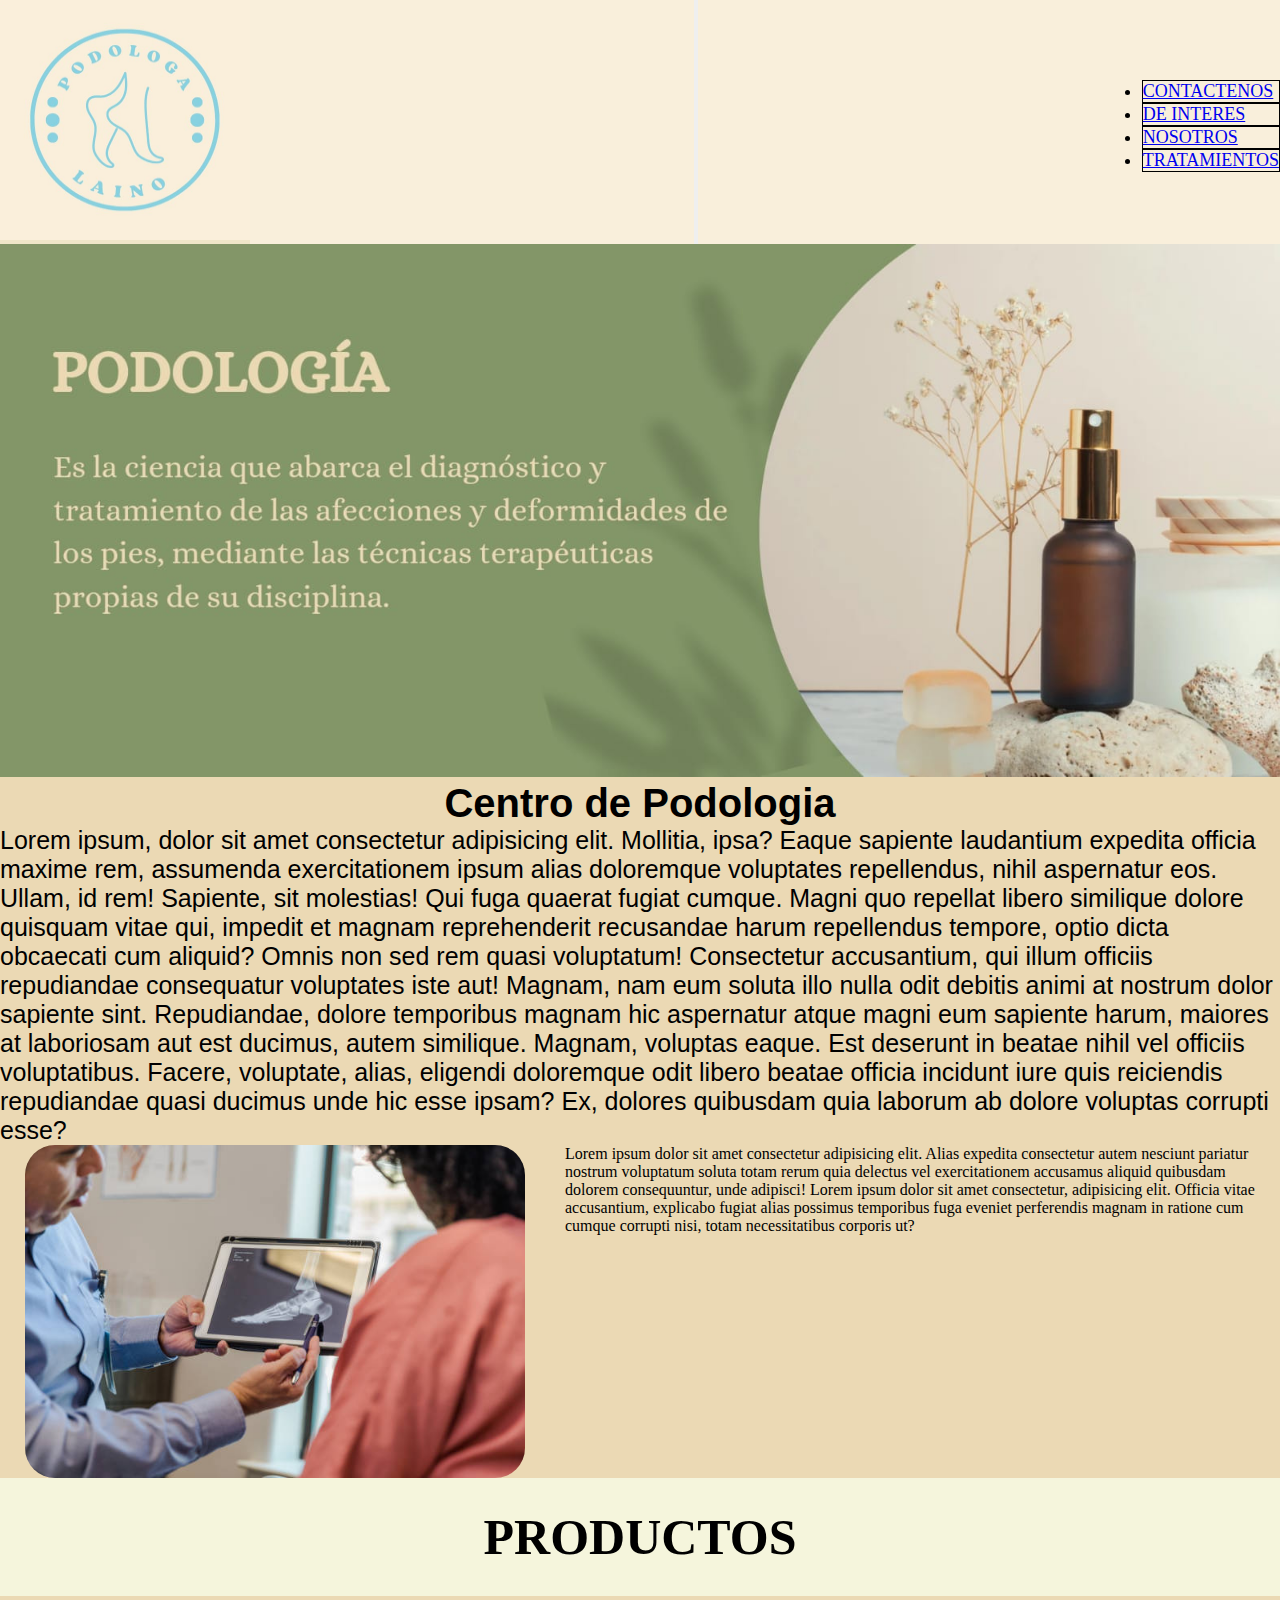
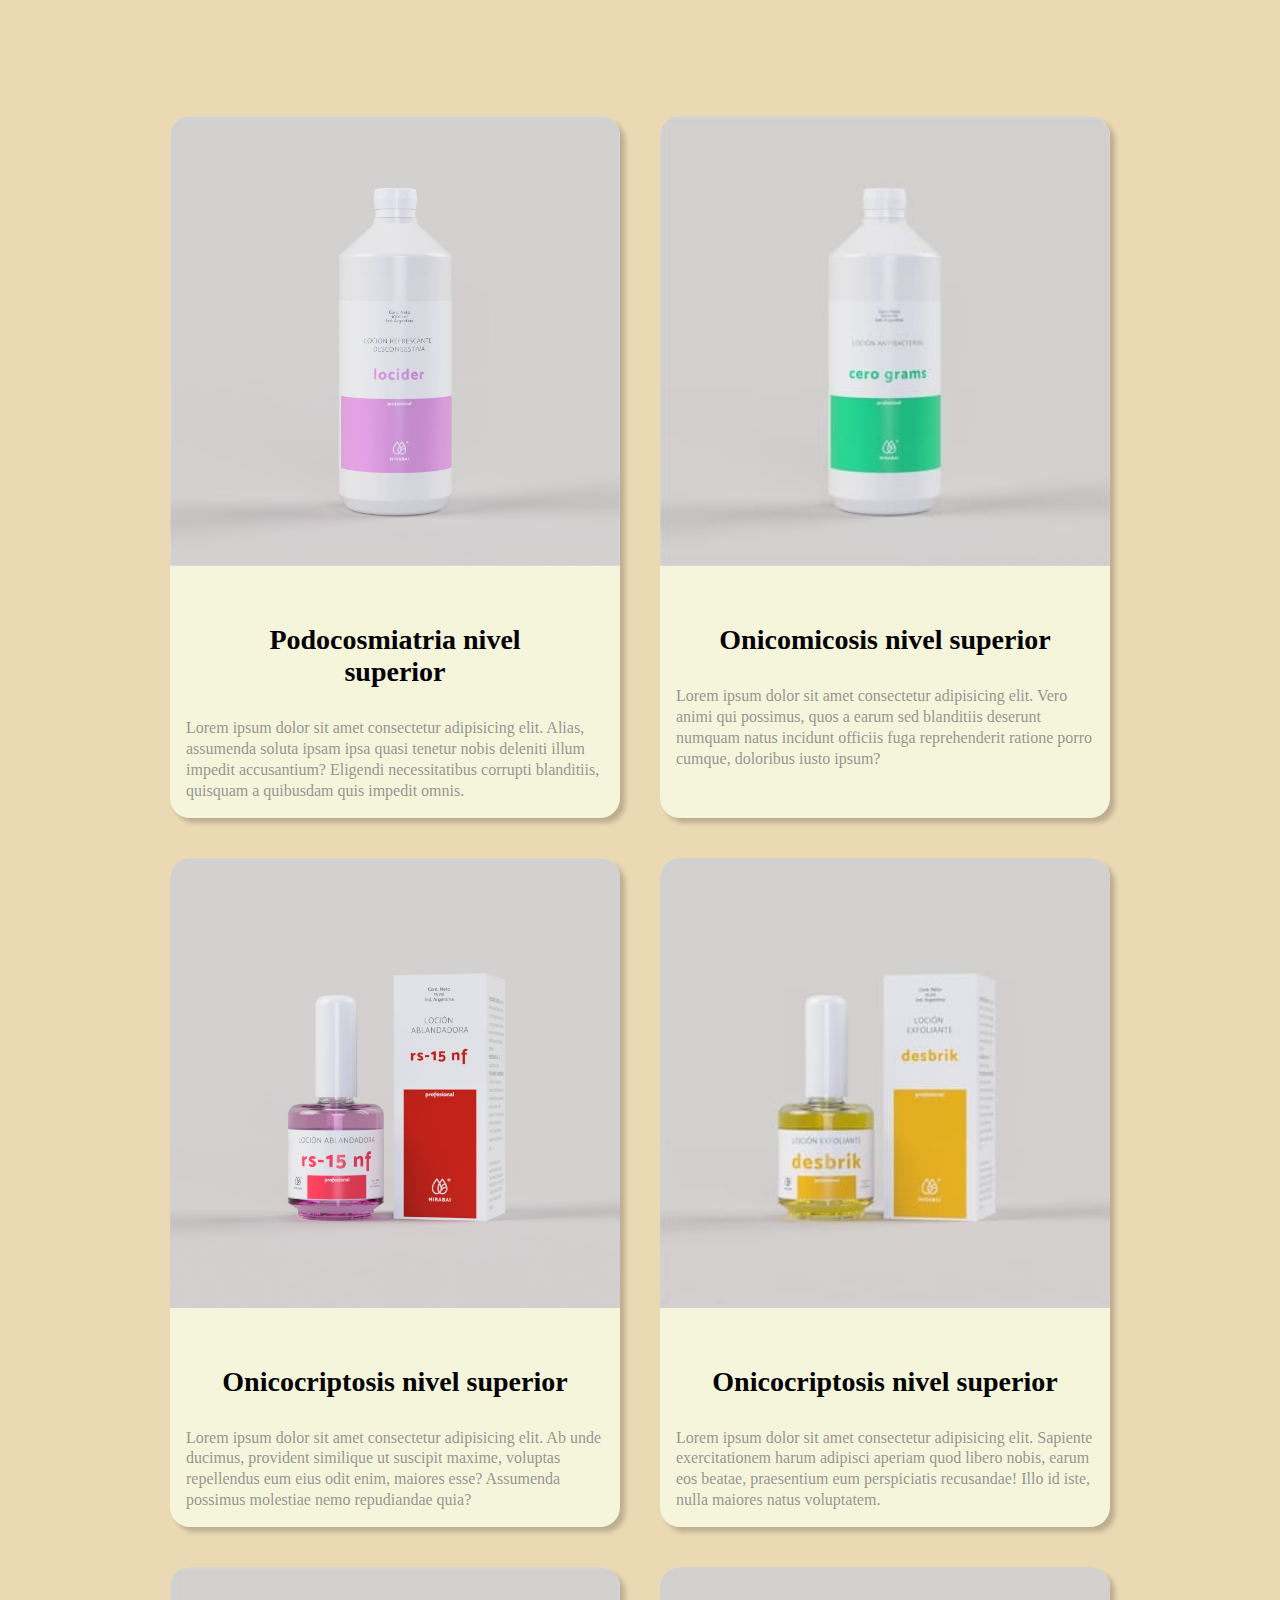
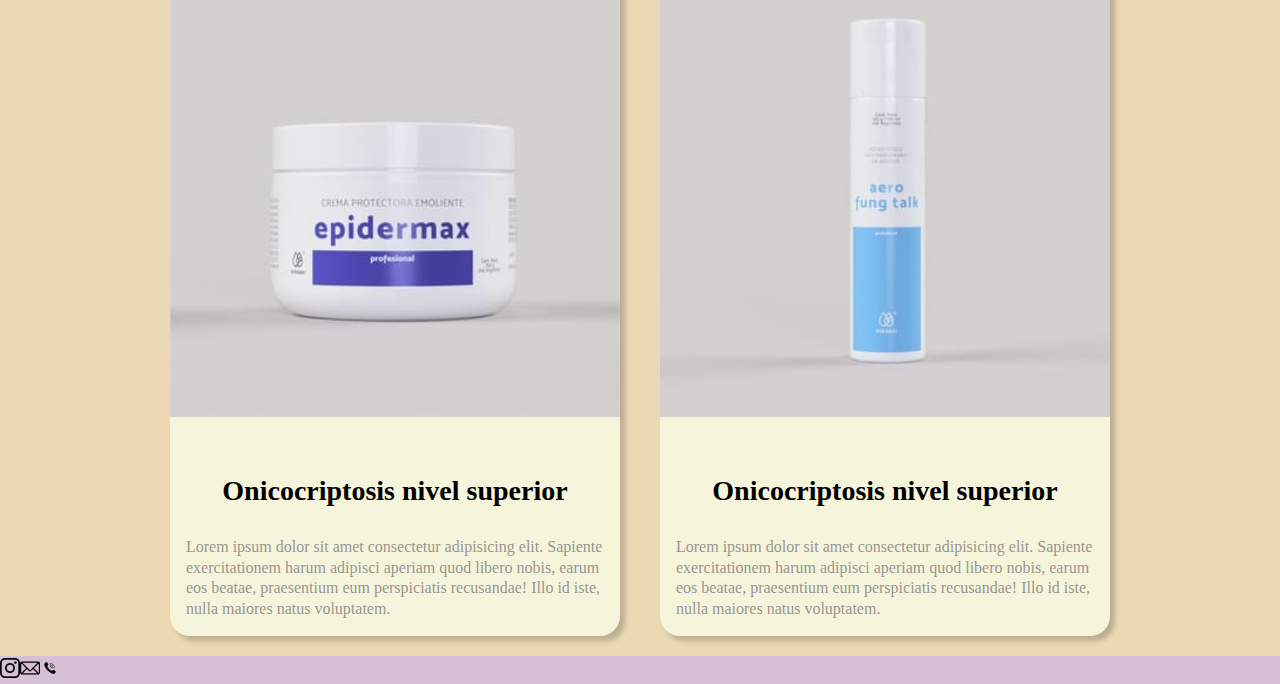
<file: index.html>
<!DOCTYPE html>
<html lang="en">
<head>
    <meta charset="UTF-8">
    <meta http-equiv="X-UA-Compatible" content="IE=edge">
    <meta name="viewport" content="width=device-width, initial-scale=1.0">
    <link href="https://cdn.jsdelivr.net/npm/bootstrap@5.3.2/dist/css/bootstrap.min.css" rel="stylesheet" integrity="sha384-T3c6CoIi6uLrA9TneNEoa7RxnatzjcDSCmG1MXxSR1GAsXEV/Dwwykc2MPK8M2HN" crossorigin="anonymous">
    <link rel="stylesheet" href="styles/style.css">
    <title>Podologia Laino</title>
</head>
<body>
    <nav class="navbar navbar-expand-lg bg-body-tertiary">
        <div class="container-fluid">
          <a class="navbar-brand" href="index.html">
            <img class="logo" src="images/logo.jpeg" alt="">
        </a>
          <button class="navbar-toggler" type="button" data-bs-toggle="collapse" data-bs-target="#navbarNav" aria-controls="navbarNav" aria-expanded="false" aria-label="Toggle navigation">
            <span class="navbar-toggler-icon"></span>
          </button>
    
          <div class="collapse navbar-collapse" id="navbarNav">
            <ul class="navbar-nav">
              <li class="nav-item">
                <a class="nav-link" aria-current="page" href="pages/contactenos.html">CONTACTENOS</a>
              </li>
              <li class="nav-item">
                <a class="nav-link" href="pages/deinteres.html">DE INTERES</a>
              </li>
              <li class="nav-item">
                <a class="nav-link" href="pages/nosotros.html">NOSOTROS</a>
              </li>
              <li class="nav-item">
                <a class="nav-link " href="pages/tratamientos.html">TRATAMIENTOS</a>
              </li>
            </ul>
          </div>
        </div>
      </nav>

    <main>
        <section>
            <img src="images/portada.jpeg" alt="portada">
        </section>
       <div>
            <h1 class="h1">Centro de Podologia</h1>
            <p class="p">Lorem ipsum, dolor sit amet consectetur adipisicing elit. Mollitia, ipsa? Eaque sapiente laudantium expedita officia maxime rem, assumenda exercitationem ipsum alias doloremque voluptates repellendus, nihil aspernatur eos. Ullam, id rem!
            Sapiente, sit molestias! Qui fuga quaerat fugiat cumque. Magni quo repellat libero similique dolore quisquam vitae qui, impedit et magnam reprehenderit recusandae harum repellendus tempore, optio dicta obcaecati cum aliquid?
            Omnis non sed rem quasi voluptatum! Consectetur accusantium, qui illum officiis repudiandae consequatur voluptates iste aut! Magnam, nam eum soluta illo nulla odit debitis animi at nostrum dolor sapiente sint.
            Repudiandae, dolore temporibus magnam hic aspernatur atque magni eum sapiente harum, maiores at laboriosam aut est ducimus, autem similique. Magnam, voluptas eaque. Est deserunt in beatae nihil vel officiis voluptatibus.
            Facere, voluptate, alias, eligendi doloremque odit libero beatae officia incidunt iure quis reiciendis repudiandae quasi ducimus unde hic esse ipsam? Ex, dolores quibusdam quia laborum ab dolore voluptas corrupti esse?</p>
       </div>
       <section class="grid-3">
        
        <img src="images/radio-pie.jpeg" alt="radiografia" class="imagen-grid">
        <p class="p-grid">Lorem ipsum dolor sit amet consectetur adipisicing elit. Alias expedita consectetur autem nesciunt pariatur nostrum voluptatum soluta totam rerum quia delectus vel exercitationem accusamus aliquid quibusdam dolorem consequuntur, unde adipisci!
          Lorem ipsum dolor sit amet consectetur, adipisicing elit. Officia vitae accusantium, explicabo fugiat alias possimus temporibus fuga eveniet perferendis magnam in ratione cum cumque corrupti nisi, totam necessitatibus corporis ut?
          
        </p> 
       </section>
       <section>
        <h3>PRODUCTOS</h3>
    </section>

    <div class="producto">
        <div class="tarjeta">
            <img src="images/producto-1.jpeg" alt="">
            <div class="tarjeta-contenido">
                <h3>Podocosmiatria nivel superior</h3>
                <p>Lorem ipsum dolor sit amet consectetur adipisicing elit. Alias, assumenda soluta ipsam ipsa quasi tenetur nobis deleniti illum impedit accusantium? Eligendi necessitatibus corrupti blanditiis, quisquam a quibusdam quis impedit omnis.
                </p>
            </div>
        </div>

        <div class="tarjeta">
            <img src="images/producto-2.jpeg" alt="">
            <div class="tarjeta-contenido">
                <h3>Onicomicosis nivel superior</h3>
                <P>Lorem ipsum dolor sit amet consectetur adipisicing elit. Vero animi qui possimus, quos a earum sed blanditiis deserunt numquam natus incidunt officiis fuga reprehenderit ratione porro cumque, doloribus iusto ipsum?</P>
            </div>
        </div>

        <div class="tarjeta">
            <img src="images/producto-3.jpeg" alt="">
            <div class="tarjeta-contenido">
                <h3>Onicocriptosis nivel superior</h3>
                <P>Lorem ipsum dolor sit amet consectetur adipisicing elit. Ab unde ducimus, provident similique ut suscipit maxime, voluptas repellendus eum eius odit enim, maiores esse? Assumenda possimus molestiae nemo repudiandae quia?</P>
            </div>
        </div>
        <div class="tarjeta">
            <img src="images/producto-4.jpeg" alt="">
            <div class="tarjeta-contenido">
                <h3>Onicocriptosis nivel superior</h3>
                <P>Lorem ipsum dolor sit amet consectetur adipisicing elit. Sapiente exercitationem harum adipisci aperiam quod libero nobis, earum eos beatae, praesentium eum perspiciatis recusandae! Illo id iste, nulla maiores natus voluptatem.</P>
            </div>
        </div>
        <div class="tarjeta">
            <img src="images/producto-5.jpeg" alt="">
            <div class="tarjeta-contenido">
                <h3>Onicocriptosis nivel superior</h3>
                <P>Lorem ipsum dolor sit amet consectetur adipisicing elit. Sapiente exercitationem harum adipisci aperiam quod libero nobis, earum eos beatae, praesentium eum perspiciatis recusandae! Illo id iste, nulla maiores natus voluptatem.</P>
            </div>
        </div>
        <div class="tarjeta">
            <img src="images/producto-6.jpeg" alt="">
            <div class="tarjeta-contenido">
                <h3>Onicocriptosis nivel superior</h3>
                <P>Lorem ipsum dolor sit amet consectetur adipisicing elit. Sapiente exercitationem harum adipisci aperiam quod libero nobis, earum eos beatae, praesentium eum perspiciatis recusandae! Illo id iste, nulla maiores natus voluptatem.</P>
            </div>
        </div>
    </div>

    <footer>
        <a href="https://www.instagram.com/accounts/login/"><img src="images/instagram.png" alt="logo-ig" class="ig"></a>
        <a href="https://www.microsoft.com/es-es/microsoft-365/outlook/email-and-calendar-software-microsoft-outlook?deeplink=%2fowa%2f0%2f%3fstate%3d1%26redirectTo%3daHR0cHM6Ly9vdXRsb29rLmxpdmUuY29tL21haWwvMC8&sdf=0"><img src="images/emaillogo.png" alt="email-logo" class="ig"></a>
        <a href="https://www.whatsapp.com/?lang=es_LA"><img src="images/ring-phone.png" alt="telefono" class="ig"></a>
        
    </footer>

    <script src="https://cdn.jsdelivr.net/npm/bootstrap@5.3.2/dist/js/bootstrap.bundle.min.js" integrity="sha384-C6RzsynM9kWDrMNeT87bh95OGNyZPhcTNXj1NW7RuBCsyN/o0jlpcV8Qyq46cDfL" crossorigin="anonymous"></script>
</body>
</html>
</file>
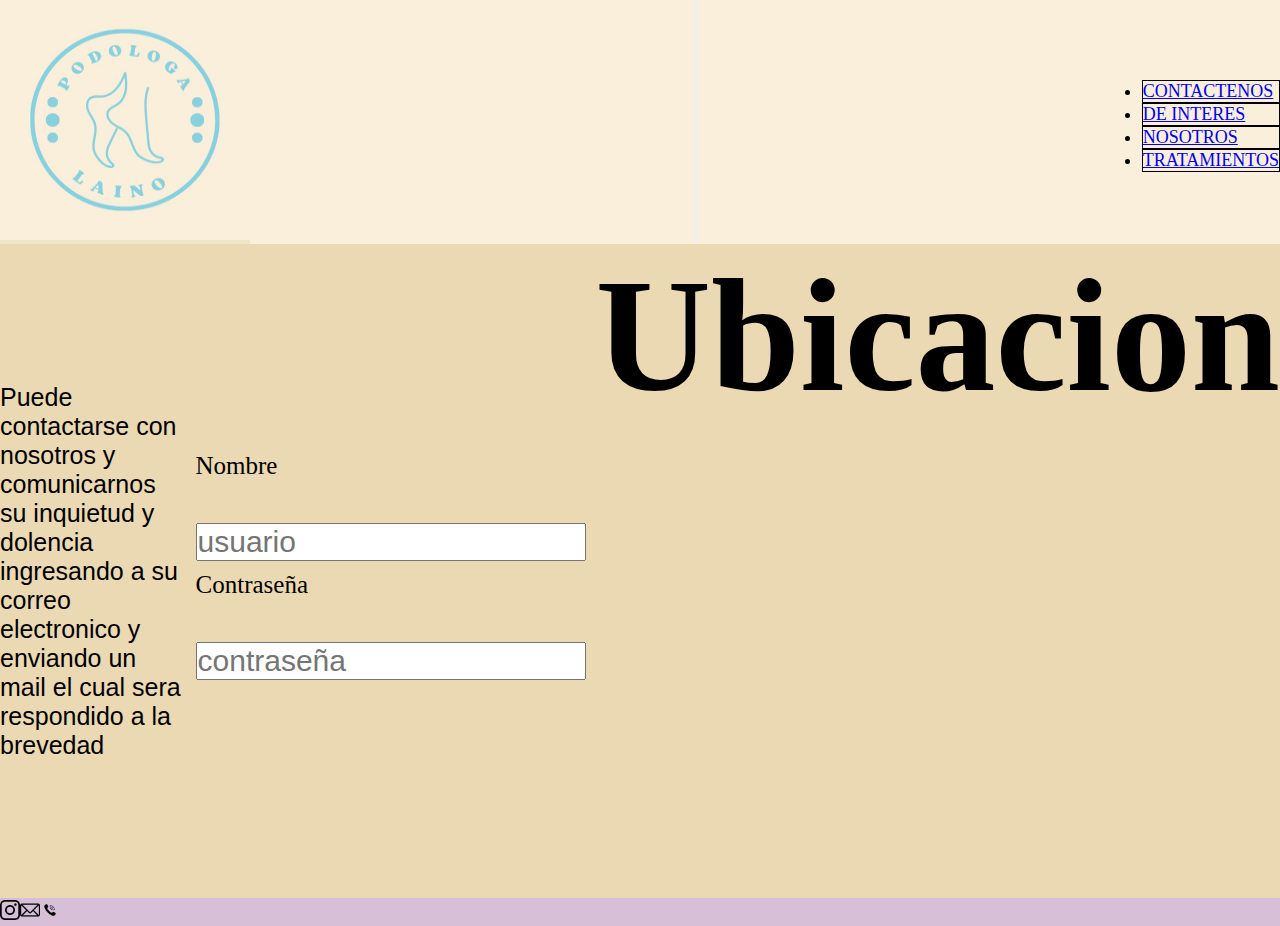
<file: pages/contactenos.html>
<!DOCTYPE html>
<html lang="en">
<head>
    <meta charset="UTF-8">
    <meta http-equiv="X-UA-Compatible" content="IE=edge">
    <meta name="viewport" content="width=device-width, initial-scale=1.0">
    <link href="https://cdn.jsdelivr.net/npm/bootstrap@5.3.2/dist/css/bootstrap.min.css" rel="stylesheet" integrity="sha384-T3c6CoIi6uLrA9TneNEoa7RxnatzjcDSCmG1MXxSR1GAsXEV/Dwwykc2MPK8M2HN" crossorigin="anonymous">
    <link rel="stylesheet" href="../styles/style.css">
    <title>Contactenos</title>
</head>
<body>
    <nav class="navbar navbar-expand-lg bg-body-tertiary">
        <div class="container-fluid">
          <a class="navbar-brand" href="../index.html">
            <img class="logo" src="../images/logo.jpeg" alt="">
        </a>
          <button class="navbar-toggler" type="button" data-bs-toggle="collapse" data-bs-target="#navbarNav" aria-controls="navbarNav" aria-expanded="false" aria-label="Toggle navigation">
            <span class="navbar-toggler-icon"></span>
          </button>
    
          <div class="collapse navbar-collapse" id="navbarNav">
            <ul class="navbar-nav">
              <li class="nav-item">
                <a class="nav-link" aria-current="page" href="contactenos.html">CONTACTENOS</a>
              </li>
              <li class="nav-item">
                <a class="nav-link" href="deinteres.html">DE INTERES</a>
              </li>
              <li class="nav-item">
                <a class="nav-link" href="nosotros.html">NOSOTROS</a>
              </li>
              <li class="nav-item">
                <a class="nav-link " href="tratamientos.html">TRATAMIENTOS</a>
              </li>
            </ul>
          </div>
        </div>
      </nav>

    <main>
        <section class="grid">
            <article class="box b1">
                <span><form>
                    <div>
                        <label for="nombre">Nombre</label>
                        <input type="text" name="nombre" placeholder="usuario">
                        <label for="contraseña">Contraseña</label>
                        <input type="password" placeholder="contraseña">
                    </div>
                </form></span>
            </article>
            <article class="box b2">
                <span>
                    <p class="p">Puede contactarse con nosotros y comunicarnos su inquietud y dolencia ingresando a su correo electronico y enviando un mail el cual sera respondido a la brevedad</p>
                </span>
            </article>
            <article class="box b3">
                <span>
                    <h1>Ubicacion</h1>
                    <iframe src="https://www.google.com/maps/embed?pb=!1m18!1m12!1m3!1d3904.710349479349!2d-58.49766113382577!3d-34.61789152258746!2m3!1f0!2f0!3f0!3m2!1i1024!2i768!4f13.1!3m3!1m2!1s0x95bcc9d0af892041%3A0x987971970a6864cb!2sEstadio%20Islas%20Malvinas!5e0!3m2!1ses!2sar!4v1706986080309!5m2!1ses!2sar" width="600" height="450" style="border:0;" allowfullscreen="" loading="lazy" referrerpolicy="no-referrer-when-downgrade"></iframe></span>
            </article>
           
        </section>

    </main>

    <footer>
        <a href="https://www.instagram.com/accounts/login/"><img src="../images/instagram.png" alt="logo-ig" class="ig"></a>
        <a href="https://www.microsoft.com/es-es/microsoft-365/outlook/email-and-calendar-software-microsoft-outlook?deeplink=%2fowa%2f0%2f%3fstate%3d1%26redirectTo%3daHR0cHM6Ly9vdXRsb29rLmxpdmUuY29tL21haWwvMC8&sdf=0"><img src="../images/emaillogo.png" alt="email-logo" class="ig"></a>
        <a href="https://www.whatsapp.com/?lang=es_LA"><img src="../images/ring-phone.png" alt="telefono" class="ig"></a>
       
        

    </footer>

    <script src="https://cdn.jsdelivr.net/npm/bootstrap@5.3.2/dist/js/bootstrap.bundle.min.js" integrity="sha384-C6RzsynM9kWDrMNeT87bh95OGNyZPhcTNXj1NW7RuBCsyN/o0jlpcV8Qyq46cDfL" crossorigin="anonymous"></script>
    
    
</body>
</html>
</file>
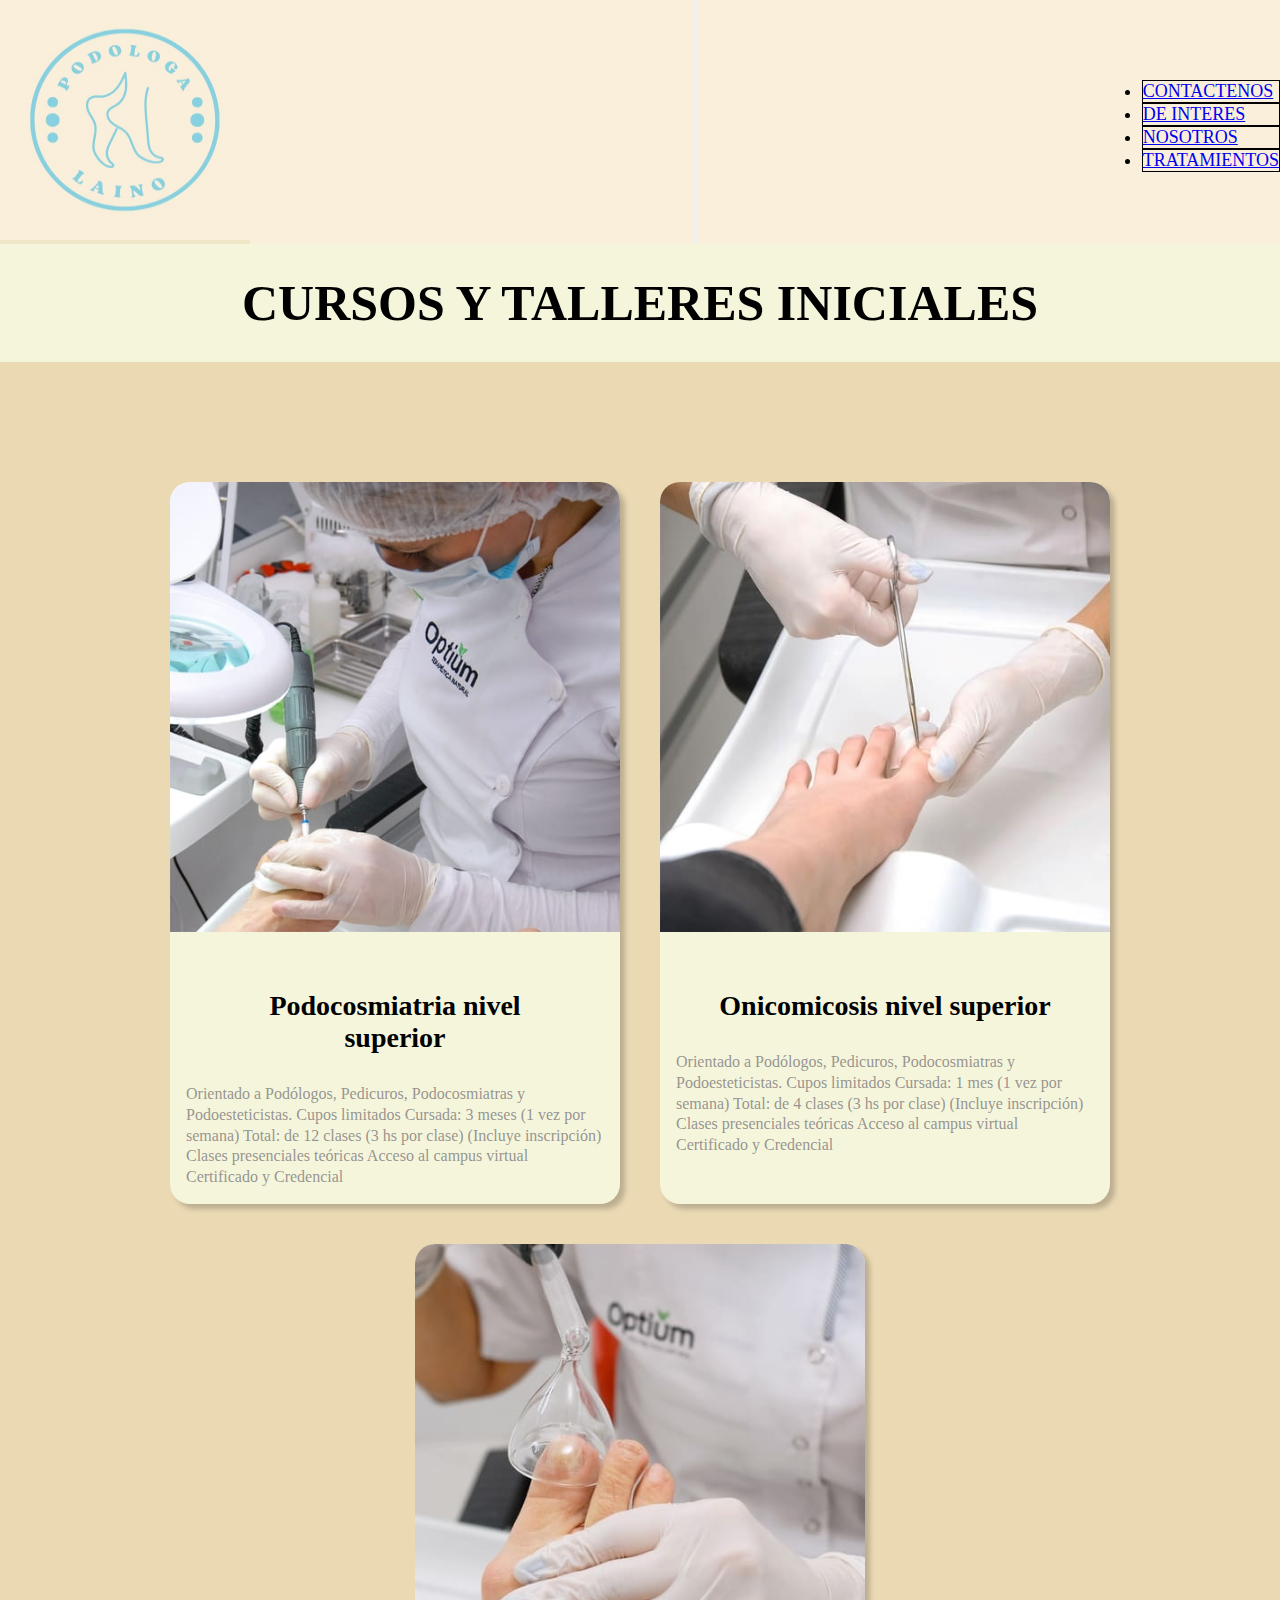
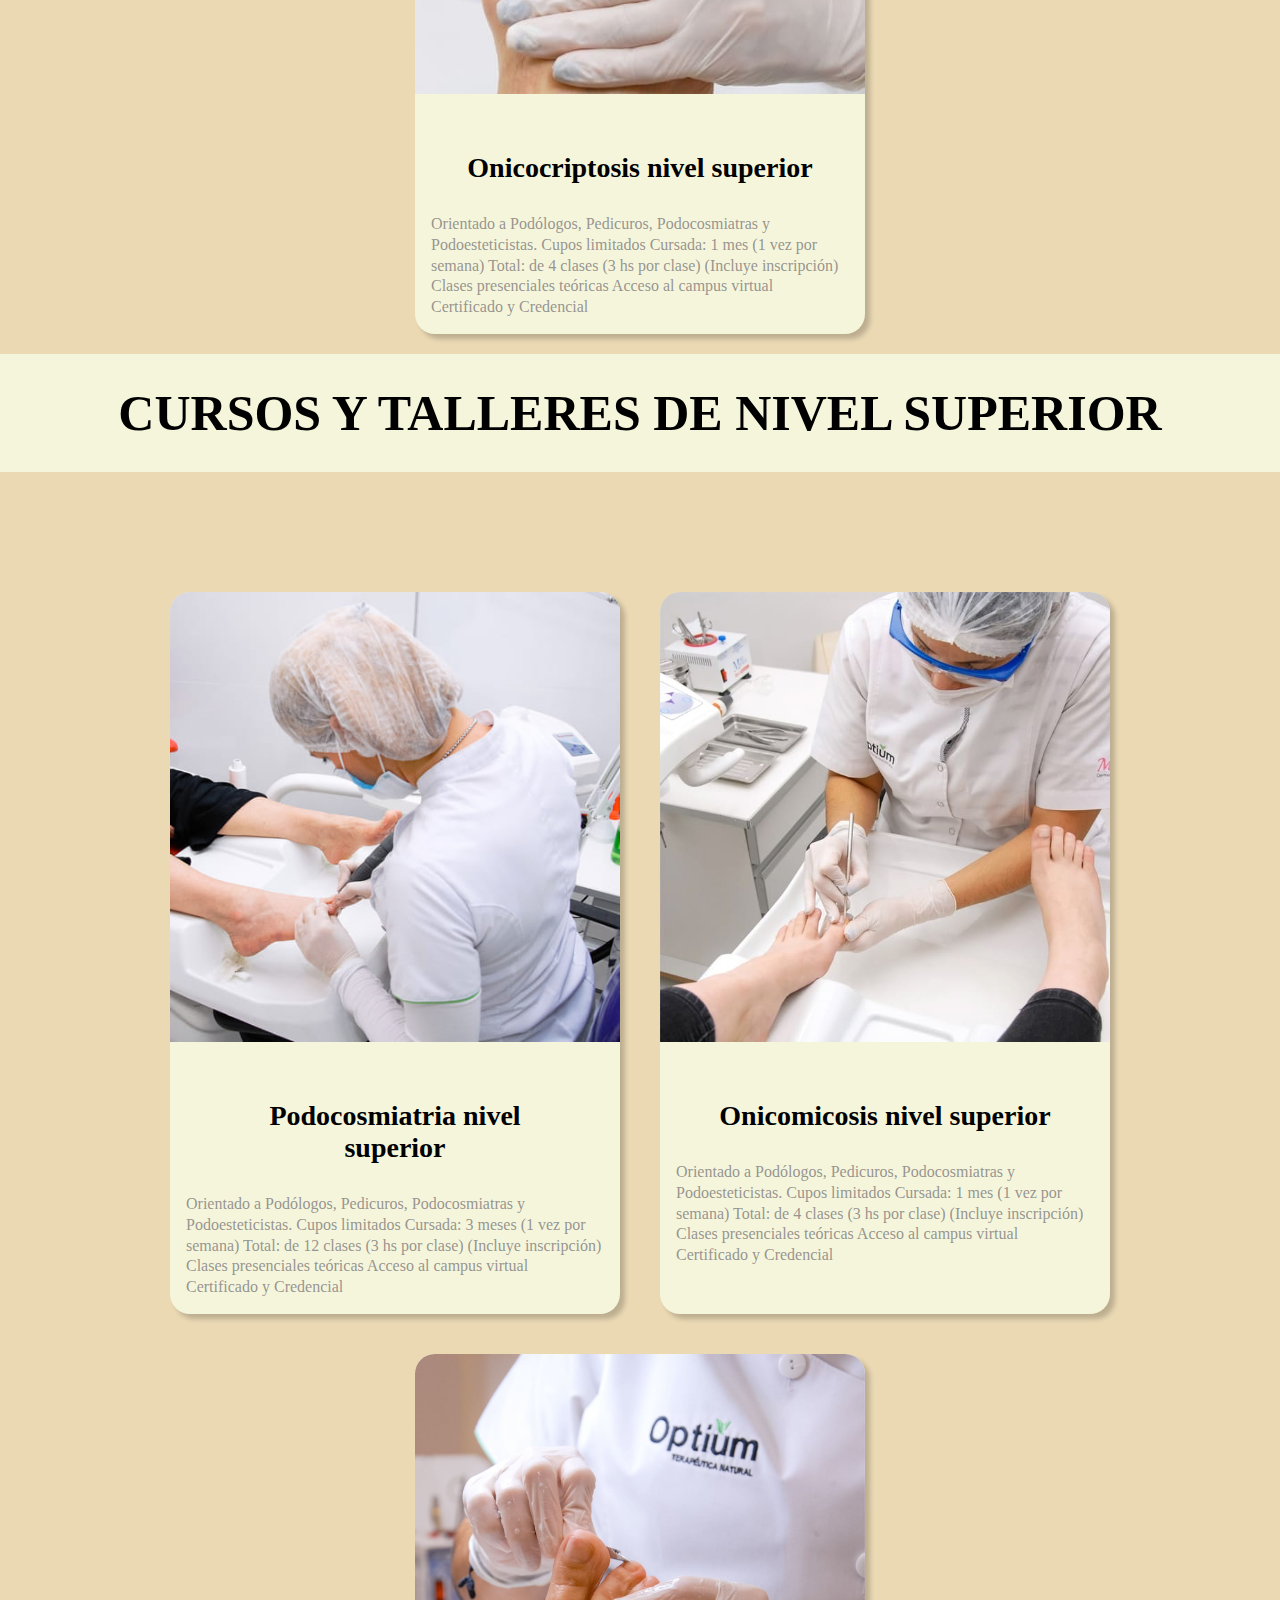
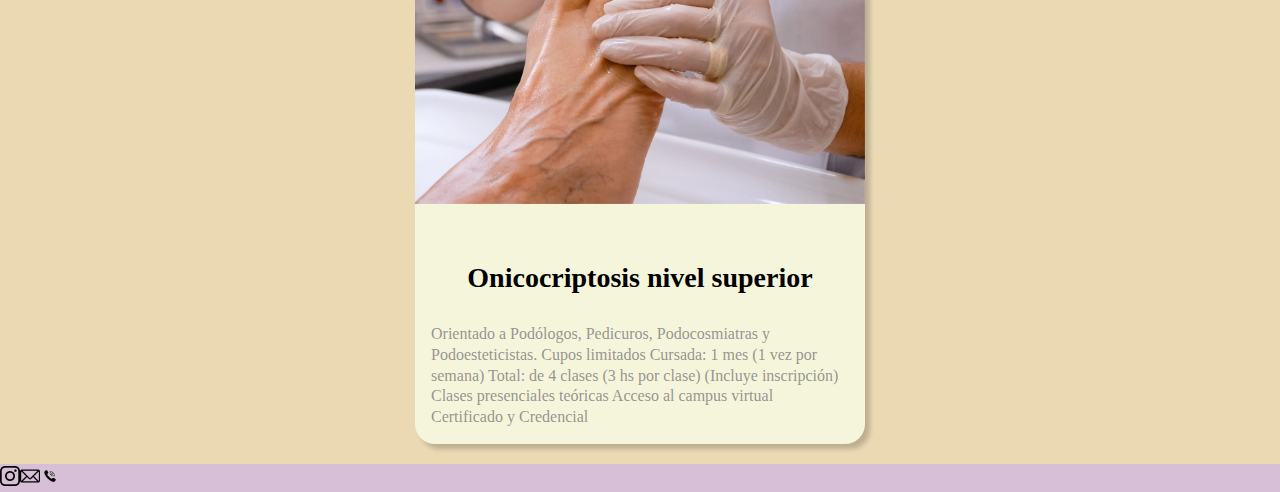
<file: pages/deinteres.html>
<!DOCTYPE html>
<html lang="en">
<head>
    <meta charset="UTF-8">
    <meta http-equiv="X-UA-Compatible" content="IE=edge">
    <meta name="viewport" content="width=device-width, initial-scale=1.0">
    <link href="https://cdn.jsdelivr.net/npm/bootstrap@5.3.2/dist/css/bootstrap.min.css" rel="stylesheet" integrity="sha384-T3c6CoIi6uLrA9TneNEoa7RxnatzjcDSCmG1MXxSR1GAsXEV/Dwwykc2MPK8M2HN" crossorigin="anonymous">
    <link rel="stylesheet" href="../styles/style.css">
    <title>De Interes</title>
</head>
<body>
    <nav class="navbar navbar-expand-lg bg-body-tertiary">
        <div class="container-fluid">
          <a class="navbar-brand" href="../index.html">
            <img class="logo" src="../images/logo.jpeg" alt="">
        </a>
          <button class="navbar-toggler" type="button" data-bs-toggle="collapse" data-bs-target="#navbarNav" aria-controls="navbarNav" aria-expanded="false" aria-label="Toggle navigation">
            <span class="navbar-toggler-icon"></span>
          </button>
    
          <div class="collapse navbar-collapse" id="navbarNav">
            <ul class="navbar-nav">
              <li class="nav-item">
                <a class="nav-link" aria-current="page" href="contactenos.html">CONTACTENOS</a>
              </li>
              <li class="nav-item">
                <a class="nav-link" href="deinteres.html">DE INTERES</a>
              </li>
              <li class="nav-item">
                <a class="nav-link" href="nosotros.html">NOSOTROS</a>
              </li>
              <li class="nav-item">
                <a class="nav-link " href="tratamientos.html">TRATAMIENTOS</a>
              </li>
            </ul>
          </div>
        </div>
      </nav>

    <main>
      <section>
        <h3>CURSOS Y TALLERES INICIALES</h3>
    </section>

    <div class="contenido">
        <div class="card">
            <img src="../images/curso-1.jpeg" alt="">
            <div class="card-contenido">
                <h3>Podocosmiatria nivel superior</h3>
                <p>Orientado a Podólogos, Pedicuros, Podocosmiatras y Podoesteticistas.

                    Cupos limitados
                    
                    Cursada: 3 meses (1 vez por semana)
                    
                    Total: de 12 clases (3 hs por clase) (Incluye inscripción)
                    
                    Clases presenciales teóricas
                    
                    Acceso al campus virtual
                    
                    Certificado y Credencial
                </p>
            </div>
        </div>

        <div class="card">
            <img src="../images/curso-2.jpeg" alt="">
            <div class="card-contenido">
                <h3>Onicomicosis nivel superior</h3>
                <P>Orientado a Podólogos, Pedicuros, Podocosmiatras y Podoesteticistas.

                    Cupos limitados
                    
                    Cursada: 1 mes (1 vez por semana)
                    
                    Total: de 4 clases (3 hs por clase) (Incluye inscripción)
                    
                    Clases presenciales teóricas
                    
                    Acceso al campus virtual
                    
                    Certificado y Credencial</P>
            </div>
        </div>

        <div class="card">
            <img src="../images/curso-3.jpeg" alt="">
            <div class="card-contenido">
                <h3>Onicocriptosis nivel superior</h3>
                <P>Orientado a Podólogos, Pedicuros, Podocosmiatras y Podoesteticistas.

                    Cupos limitados
                    
                    Cursada: 1 mes (1 vez por semana)
                    
                    Total: de 4 clases (3 hs por clase) (Incluye inscripción)
                    Clases presenciales teóricas
                    
                    Acceso al campus virtual
                    
                    Certificado y Credencial</P>
            </div>
        </div>
    </div>

    <section>
        <h3>CURSOS Y TALLERES DE NIVEL SUPERIOR</h3>
    </section>

    <div class="contenido">
        <div class="card">
            <img src="../images/curso-4.jpeg" alt="">
            <div class="card-contenido">
                <h3>Podocosmiatria nivel superior</h3>
                <p>Orientado a Podólogos, Pedicuros, Podocosmiatras y Podoesteticistas.

                    Cupos limitados
                    
                    Cursada: 3 meses (1 vez por semana)
                    
                    Total: de 12 clases (3 hs por clase) (Incluye inscripción)
                    
                    Clases presenciales teóricas
                    
                    Acceso al campus virtual
                    
                    Certificado y Credencial
                </p>
            </div>
        </div>

        <div class="card">
            <img src="../images/curso-5.jpeg" alt="">
            <div class="card-contenido">
                <h3>Onicomicosis nivel superior</h3>
                <P>Orientado a Podólogos, Pedicuros, Podocosmiatras y Podoesteticistas.

                    Cupos limitados
                    
                    Cursada: 1 mes (1 vez por semana)
                    
                    Total: de 4 clases (3 hs por clase) (Incluye inscripción)
                    
                    Clases presenciales teóricas
                    
                    Acceso al campus virtual
                    
                    Certificado y Credencial</P>
            </div>
        </div>

        <div class="card">
            <img src="../images/pie-alicate.jpeg" alt="">
            <div class="card-contenido">
                <h3>Onicocriptosis nivel superior</h3>
                <P>Orientado a Podólogos, Pedicuros, Podocosmiatras y Podoesteticistas.

                    Cupos limitados
                    
                    Cursada: 1 mes (1 vez por semana)
                    
                    Total: de 4 clases (3 hs por clase) (Incluye inscripción)
                    Clases presenciales teóricas
                    
                    Acceso al campus virtual
                    
                    Certificado y Credencial</P>
            </div>
        </div>
    </div>
</main>

    <footer>
      <a href="https://www.instagram.com/accounts/login/"><img src="../images/instagram.png" alt="logo-ig" class="ig"></a>
      <a href="https://www.microsoft.com/es-es/microsoft-365/outlook/email-and-calendar-software-microsoft-outlook?deeplink=%2fowa%2f0%2f%3fstate%3d1%26redirectTo%3daHR0cHM6Ly9vdXRsb29rLmxpdmUuY29tL21haWwvMC8&sdf=0"><img src="../images/emaillogo.png" alt="email-logo" class="ig"></a>
      <a href="https://www.whatsapp.com/?lang=es_LA"><img src="../images/ring-phone.png" alt="telefono" class="ig"></a>
        
    </footer>
    
    <script src="https://cdn.jsdelivr.net/npm/bootstrap@5.3.2/dist/js/bootstrap.bundle.min.js" integrity="sha384-C6RzsynM9kWDrMNeT87bh95OGNyZPhcTNXj1NW7RuBCsyN/o0jlpcV8Qyq46cDfL" crossorigin="anonymous"></script>
    
</body>
</html>
</file>
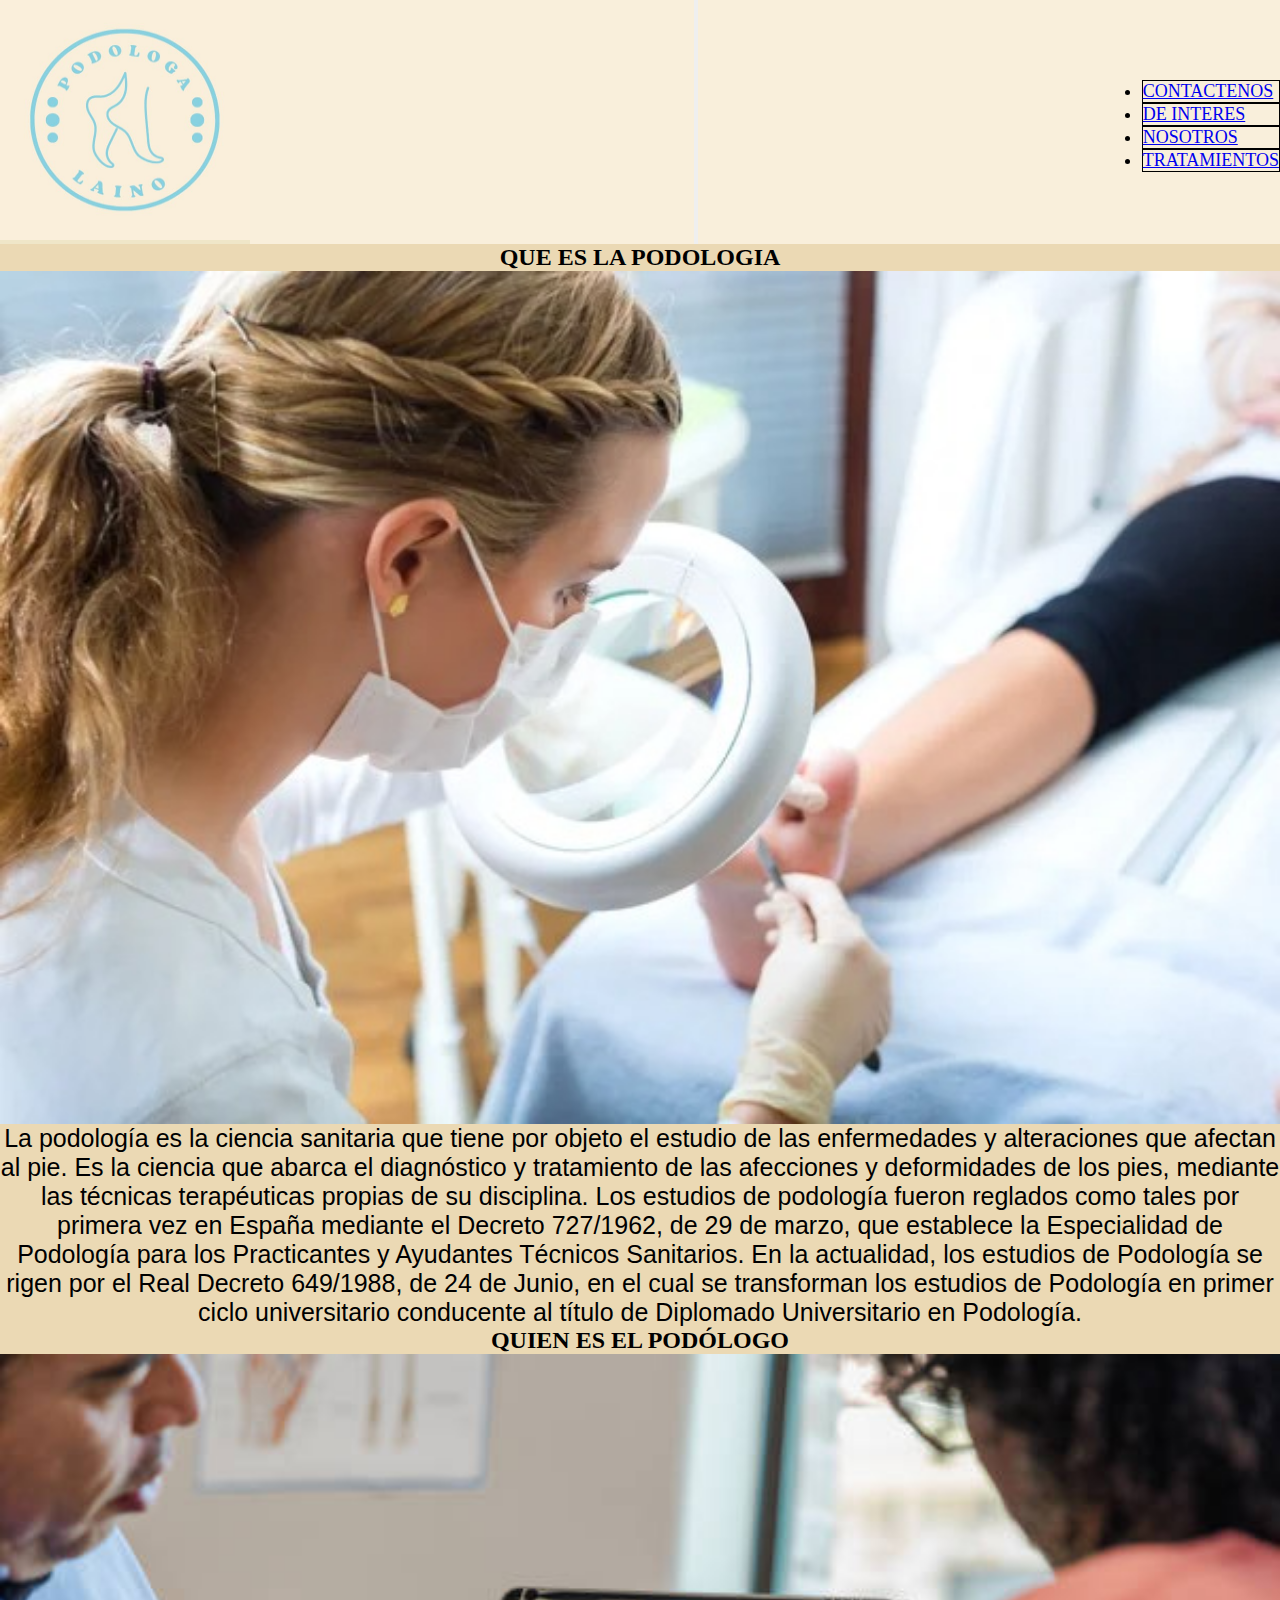
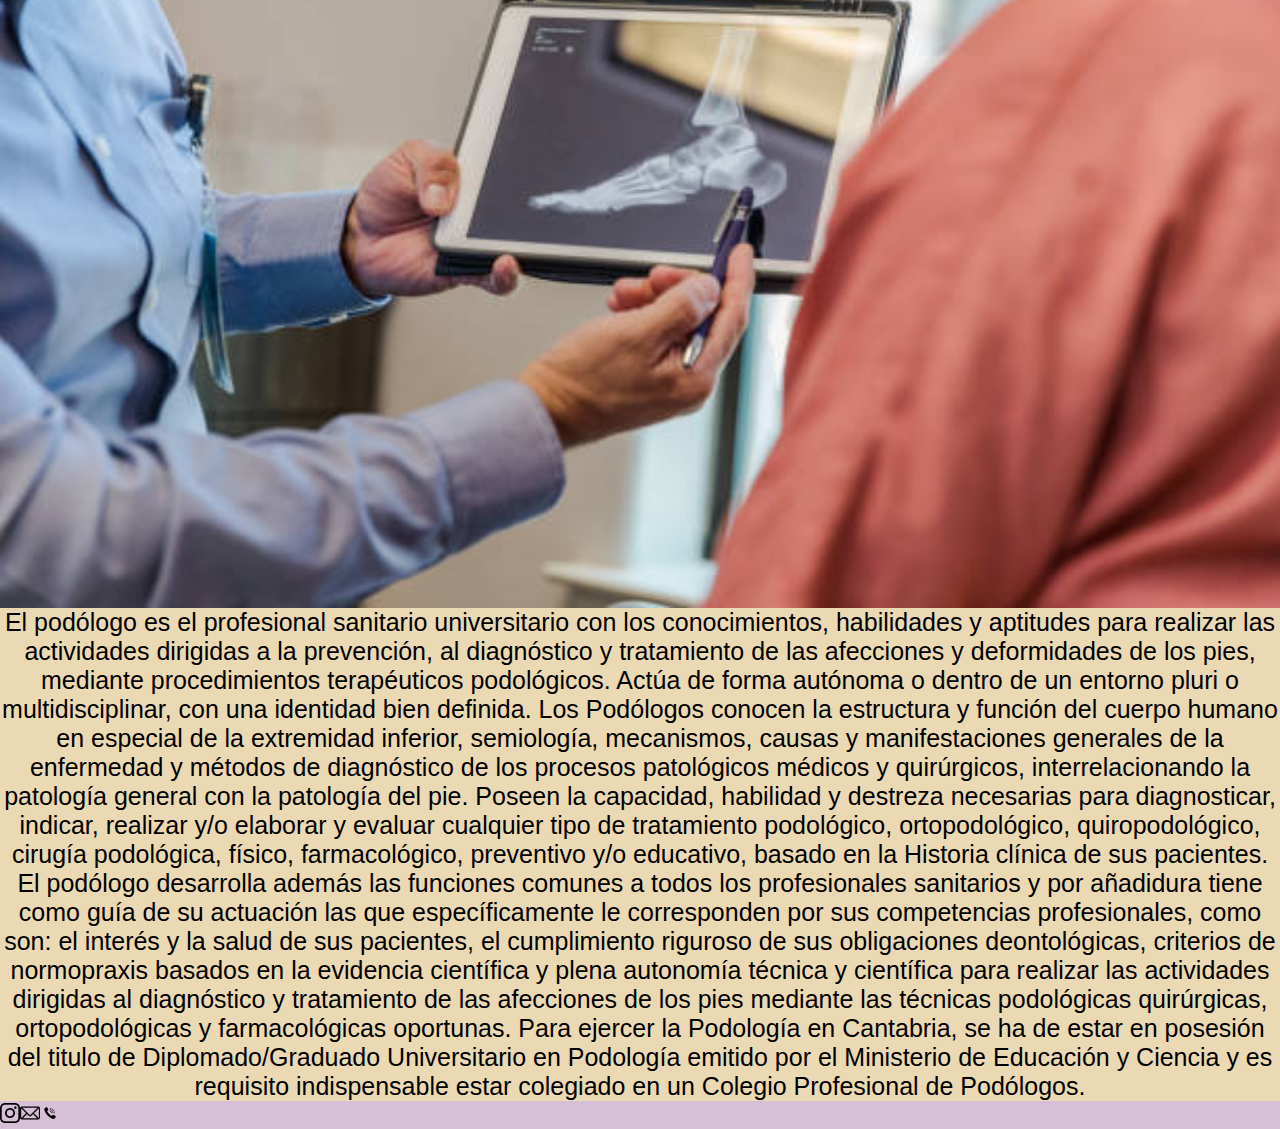
<file: pages/nosotros.html>
<!DOCTYPE html>
<html lang="en">
<head>
    <meta charset="UTF-8">
    <meta http-equiv="X-UA-Compatible" content="IE=edge">
    <meta name="viewport" content="width=device-width, initial-scale=1.0">
    <link href="https://cdn.jsdelivr.net/npm/bootstrap@5.3.2/dist/css/bootstrap.min.css" rel="stylesheet" integrity="sha384-T3c6CoIi6uLrA9TneNEoa7RxnatzjcDSCmG1MXxSR1GAsXEV/Dwwykc2MPK8M2HN" crossorigin="anonymous">
    <link rel="stylesheet" href="../styles/style.css">
    <title>Nosotros</title>
</head>
<body>
  <nav class="navbar navbar-expand-lg bg-body-tertiary">
    <div class="container-fluid">
      <a class="navbar-brand" href="../index.html">
        <img class="logo" src="../images/logo.jpeg" alt="">
    </a>
      <button class="navbar-toggler" type="button" data-bs-toggle="collapse" data-bs-target="#navbarNav" aria-controls="navbarNav" aria-expanded="false" aria-label="Toggle navigation">
        <span class="navbar-toggler-icon"></span>
      </button>

      <div class="collapse navbar-collapse" id="navbarNav">
        <ul class="navbar-nav">
          <li class="nav-item">
            <a class="nav-link" aria-current="page" href="contactenos.html">CONTACTENOS</a>
          </li>
          <li class="nav-item">
            <a class="nav-link" href="deinteres.html">DE INTERES</a>
          </li>
          <li class="nav-item">
            <a class="nav-link" href="nosotros.html">NOSOTROS</a>
          </li>
          <li class="nav-item">
            <a class="nav-link " href="tratamientos.html">TRATAMIENTOS</a>
          </li>
        </ul>
      </div>
    </div>
  </nav>
        <article class="media">
            <main>
              <section class="nosotros">
                <h2 class="titulo">QUE ES LA PODOLOGIA</h2>
                <img src="../images/pie-lupa.jpeg" alt="pielupa" >
                <p class="texto">La podología es la ciencia sanitaria que tiene por objeto el estudio de las enfermedades y alteraciones que afectan al pie.

                    Es la ciencia que abarca el diagnóstico y tratamiento de las afecciones y deformidades de los pies, mediante las técnicas terapéuticas propias de su disciplina.
                    
                    Los estudios de podología fueron reglados como tales por primera vez en España mediante el Decreto 727/1962, de 29 de marzo, que establece la Especialidad de Podología para los Practicantes y Ayudantes Técnicos Sanitarios.
                    
                    En la actualidad, los estudios de Podología se rigen por el Real Decreto 649/1988, de 24 de Junio, en el cual se transforman los estudios de Podología en primer ciclo universitario conducente al título de Diplomado Universitario en Podología.
                </p>
                <h2 class="titulo">QUIEN ES EL PODÓLOGO</h2>
                <img src="../images/radio-pie.jpeg" alt="radiopie" class="nosotrosfoto">
                <p class="texto">
                    El podólogo es el profesional sanitario universitario con los conocimientos, habilidades y aptitudes para realizar las actividades dirigidas a la prevención, al diagnóstico y tratamiento de las afecciones y deformidades de los pies, mediante procedimientos terapéuticos podológicos. Actúa de forma autónoma o dentro de un entorno pluri o multidisciplinar, con una identidad bien definida.

                    Los Podólogos conocen la estructura y función del cuerpo humano en especial de la extremidad inferior, semiología, mecanismos, causas y manifestaciones generales de la enfermedad y métodos de diagnóstico de los procesos patológicos médicos y quirúrgicos, interrelacionando la patología general con la patología del pie. Poseen la capacidad, habilidad y destreza necesarias para diagnosticar, indicar, realizar y/o elaborar y evaluar cualquier tipo de tratamiento podológico, ortopodológico, quiropodológico, cirugía podológica, físico, farmacológico, preventivo y/o educativo, basado en la Historia clínica de sus pacientes.

                    El podólogo desarrolla además las funciones comunes a todos los profesionales sanitarios y por añadidura tiene como guía de su actuación las que específicamente le corresponden por sus competencias profesionales, como son: el interés y la salud de sus pacientes, el cumplimiento riguroso de sus obligaciones deontológicas, criterios de normopraxis basados en la evidencia científica y plena autonomía técnica y científica para realizar las actividades dirigidas al diagnóstico y tratamiento de las afecciones de los pies mediante las técnicas podológicas quirúrgicas, ortopodológicas y farmacológicas oportunas.

                    Para ejercer la Podología en Cantabria, se ha de estar en posesión del titulo de Diplomado/Graduado Universitario en Podología emitido por el Ministerio de Educación y Ciencia y es requisito indispensable estar colegiado en un Colegio Profesional de Podólogos.
                </p>
              </section>

            </main>
        </article>
        <article class="media">
            <footer>
                <a href="https://www.instagram.com/accounts/login/"><img src="../images/instagram.png" alt="logo-ig" class="ig"></a>
                <a href="https://www.microsoft.com/es-es/microsoft-365/outlook/email-and-calendar-software-microsoft-outlook?deeplink=%2fowa%2f0%2f%3fstate%3d1%26redirectTo%3daHR0cHM6Ly9vdXRsb29rLmxpdmUuY29tL21haWwvMC8&sdf=0"><img src="../images/emaillogo.png" alt="email-logo" class="ig"></a>
                <a href="https://www.whatsapp.com/?lang=es_LA"><img src="../images/ring-phone.png" alt="telefono" class="ig"></a>

            </footer>
        </article>

    <script src="https://cdn.jsdelivr.net/npm/bootstrap@5.3.2/dist/js/bootstrap.bundle.min.js" integrity="sha384-C6RzsynM9kWDrMNeT87bh95OGNyZPhcTNXj1NW7RuBCsyN/o0jlpcV8Qyq46cDfL" crossorigin="anonymous"></script>
    
    
</body>
</html>
</file>
<file: styles/style.css>
*{
    margin: 0;
    padding: 0;
    box-sizing: border-box;
}
.container-fluid{
    background-color: #f9efdb;
    display: flex;
    justify-content: space-between;
    
}
.logo{
    width: 250px;
    height: 240px;
}
.navbar-nav{
    justify-content: right;
    gap: 15px;
    font-size: large;
    margin-top: 80px;
    font-family: Cambria, Cochin, Georgia, Times, 'Times New Roman', serif;

}

a:hover{
    background-color: rgba(248, 209, 165, 0.707);
}

.h1{
    font-family: 'Franklin Gothic Medium', 'Arial Narrow', Arial, sans-serif;
    display: flex;
    justify-content: center;
    font-size: 40px;
}
.p{
    display: flex;
    justify-content: flex-start;
    font-size: 30px;
    font-family: 'Gill Sans', 'Gill Sans MT', Calibri, 'Trebuchet MS', sans-serif;
}
li{
    border: 1px solid black;
}
section img{
    width: 100%;
}
.box{
    width: 100%;
    height: 100%;
    
    font-size: 5rem;
    display: flex;
    align-items: center;
    justify-content: center;
}
.b1{
    background-color: #EBD9B4;
    color: black;
    grid-area: a1;
}
.b2{
    background-color: #EBD9B4;
    color: black;
    grid-area: a2;
}
.b3{
    background-color: #EBD9B4;
    color: black;
    grid-area: a3;
}

.grid{
    display: grid;
    grid-template-columns: repeat(1, 1fr);
    grid-template-rows: repeat(1,1fr);
    gap: 10px;
    grid-template-areas: 
    'a2 a1 a3';
}
label{
    display: block;
    font-size: 25px;
}
input{
    font-size: 30px;
}
.p{
    font-size: 25px;
}
.ig{
    width: 20px;
    height: 20px;
}
footer{
    background-color:thistle;
    display: flex;
    flex-direction: row;
    font-size: 25px;
    color: black;
}
a:hover{
    background-color: rgba(204, 197, 134, 0.212);
}
.container{
    display: grid;
    grid-template-rows: repeat(3,1fr);
    gap: 10px;
    padding: 10px;
}
.texto{
    font-size: 25px;
    font-family: Arial, Helvetica, sans-serif;
    display: flex;
    text-align: center;
    
}
.titulo{
    display: flex;
    justify-content: center;
}
main{
    background-color: #EBD9B4;
}
.imagen-grid{
    grid-area: a1;
    max-width: 500px;
    float: left;
    border-radius: 30px;
    margin-right: 25px;
    margin-left: 25px;
}
.p-grid{
    grid-area: a2;
    
}
.grid-3{
    display: grid;
    grid-template-columns: repeat(2);
    grid-template-rows: repeat(1);
    gap: 15px;
    grid-template-areas: 'a1 a2';
}



.contenido{
    display: flex;
    justify-content: center;
    flex-wrap: wrap;
    margin-top: 100px;

}

.card{
    width: 450px;
    background-color: beige;
    border-radius: 20px;
    overflow: hidden;
    box-shadow: 5px 5px 5px rgba(0,0,0,0.2);
    margin: 20px;
}

.card img{
    width: 100%;
    height: auto;
}

.card-contenido{
    padding: 16px;
}
.card-contenido h3{
    font-size: 28px;
    margin-top: 8px;
}
.card-contenido p{
    color: rgba(126, 123, 123, 0.8);
    font-size: medium;
    line-height: 1.3;
}
.card:hover{
    box-shadow: 5px 5px 20px rgba(0,0,0,0.9);
}
.boton{
    position: fixed;
    z-index: 999;
    border-radius: 50px;
    bottom: 20px;
    right: 25px;
    padding: 25px;
}

.boton-wps{
    width: 80px;
}
h3{
    text-align: center;
    font-size: medium;
    padding: 30px;
    background-color: beige;

}
.nosotros{
    display: flex;
    flex-direction: column;
    
}

@media (max-width: 1200px){
    .nosotros{
        background-color: aquamarine;
    }
}
.producto{
    display: flex;
    justify-content: center;
    flex-wrap: wrap;
    margin-top: 100px;

}

.tarjeta{
    width: 450px;
    background-color: beige;
    border-radius: 20px;
    overflow: hidden;
    box-shadow: 5px 5px 5px rgba(0,0,0,0.2);
    margin: 20px;
}

.tarjeta img{
    width: 100%;
    height: auto;
}

.tarjeta-contenido{
    padding: 16px;
}
.tarjeta-contenido h3{
    font-size: 28px;
    margin-top: 8px;
}
.tarjeta-contenido p{
    color: rgba(126, 123, 123, 0.8);
    font-size: medium;
    line-height: 1.3;
}
.tarjeta:hover{
    box-shadow: 5px 5px 20px rgba(0,0,0,0.9);
}
h3{
    font-size: 50px;
}
@media (max-width: 1132px){
    .grid-3{
        display: flex;
        flex-direction: column;
    }
}
.tratamientoarticle{
    grid-area: a1;
}
.tratamientoarticle1{
    grid-area: a2;
    
}
.tratamientoarticle2{
    grid-area: a3;
    
}
.grida{
    display: grid;
    grid-template-columns: repeat(3);
    grid-template-rows: repeat(1);
    grid-template-areas: 'a1 a2 a3';
    gap: 10px;
    margin-top: 25px;
    
}
@media (max-width: 850px){
    .grida{
        grid-template-columns: repeat(1);
        grid-template-rows: repeat(3);
        grid-template-areas: 
        'a1'
        'a2'
        'a3';
    }
}
</file>
